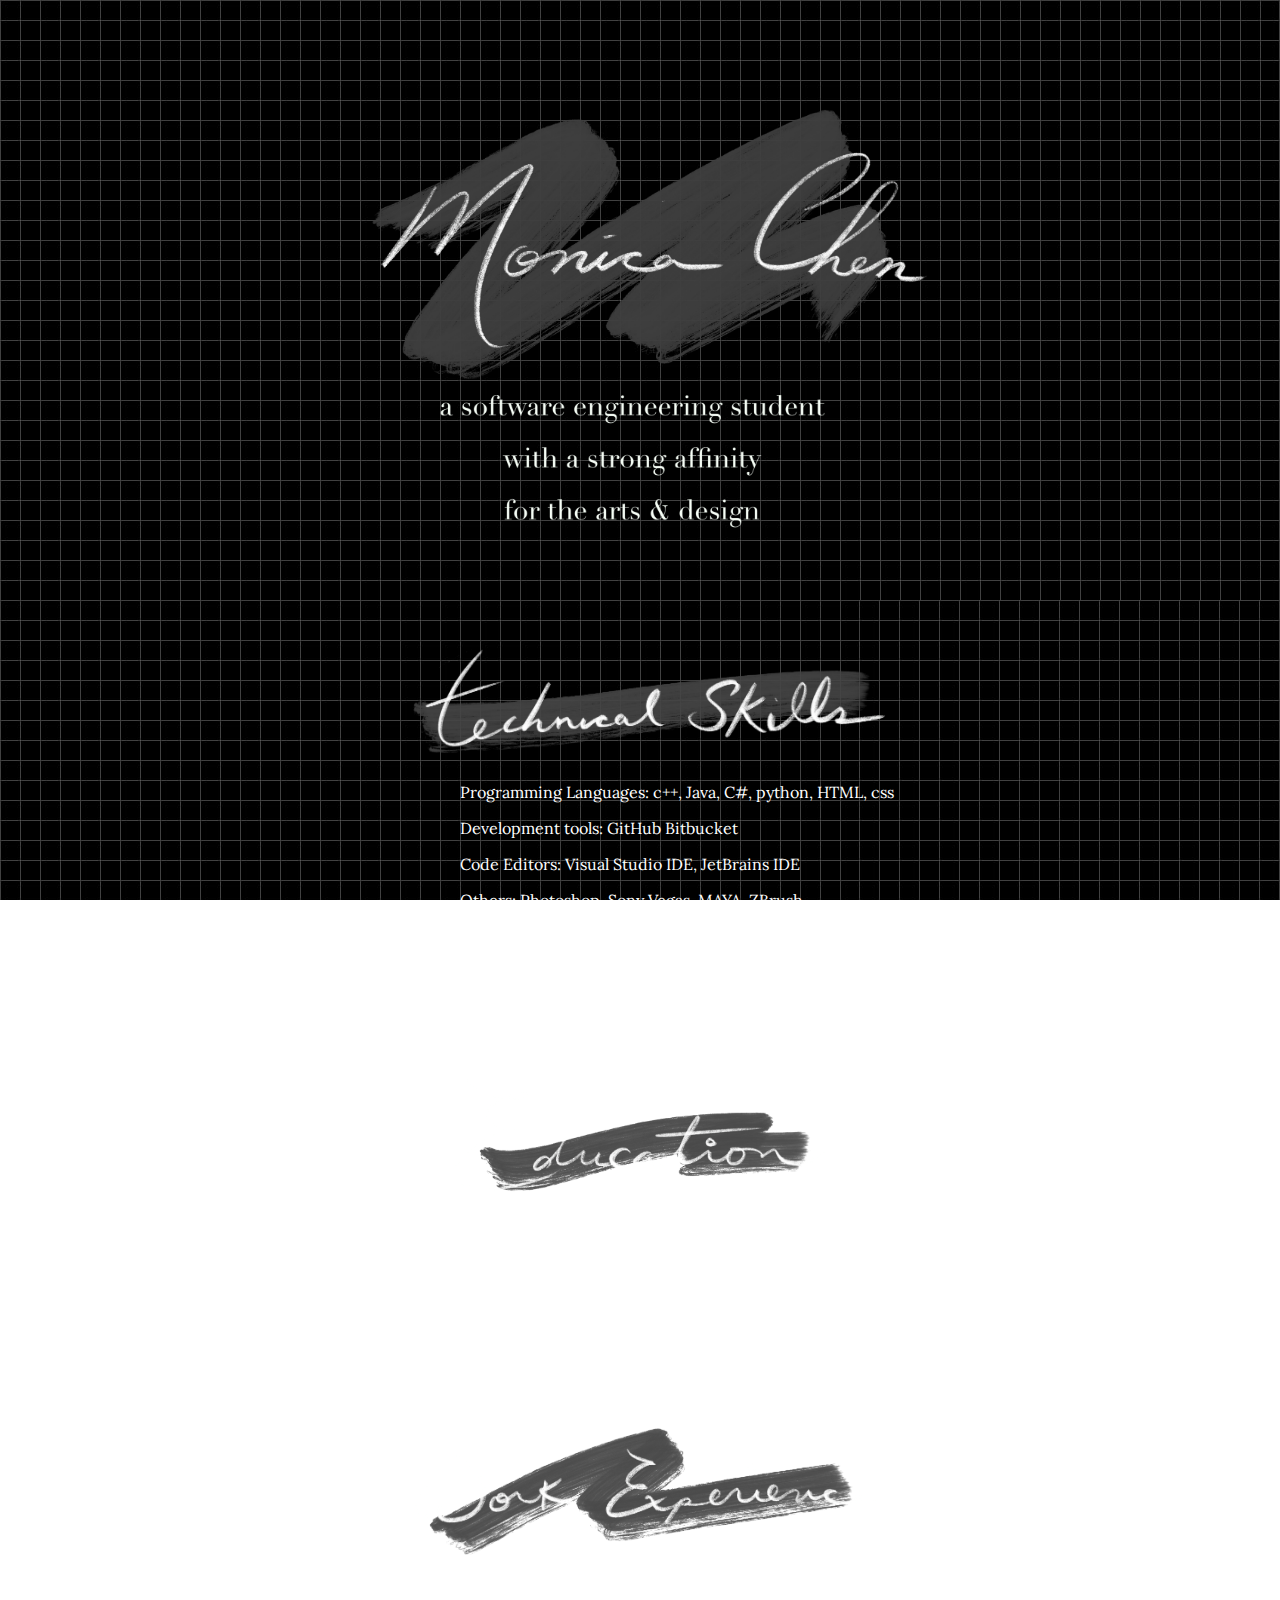
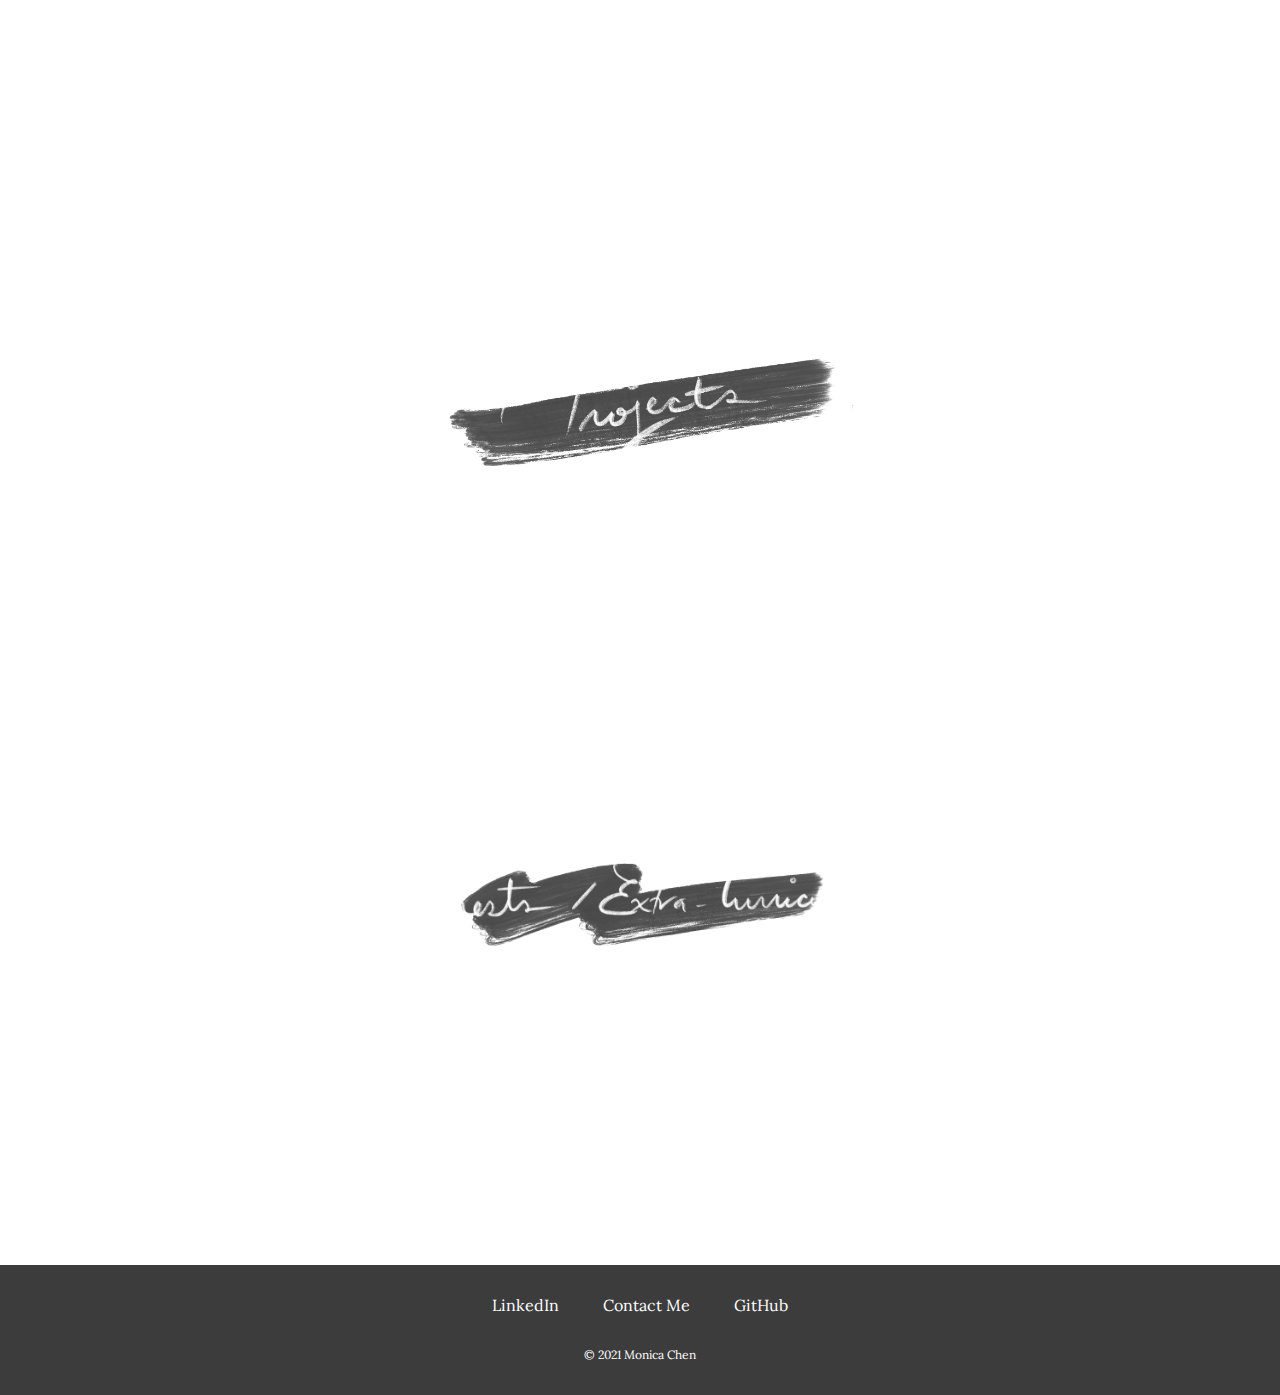
<file: index.html>
<!DOCTYPE html>
<html lang="en" dir="ltr">

<head>
  <meta charset="utf-8">
  <title>Monica Chen</title>
  <link rel="stylesheet" href="styles.css">
  <link rel="preconnect" href="https://fonts.gstatic.com">
  <link href="https://fonts.googleapis.com/css2?family=Lora&display=swap" rel="stylesheet"> 
  </head>

<body>
  <div id="page">

    <div id="title-container">
      <img id="bio-top" src="images/complete_bio.png" alt="">
    </div>


    <div id="technical-container" class="div-1">
    <img id="title-tech" class="title" src="images/bruh-tech.png" alt="">
      <div class="content">
        <p>Programming Languages: c++, Java, C#, python, HTML, css</p>
        <p>Development tools: GitHub Bitbucket</p>
        <p>Code Editors: Visual Studio IDE, JetBrains IDE</p>
        <p>Others: Photoshop, Sony Vegas, MAYA, ZBrush</p>
        <p>Languages: French (spoken & written), English (spoken & written), Chinese (spoken)</p>
      </div>
    </div>

    <div id="education-container" class="div-1">
      <img id="title-edu" class="title" src="images/brush-edu.png" alt="">
        <div class="content">
          <p>Bachelor's of computer science
            <br>
            Concordia University, Montreal, QC
            <br>
            GPA: 3.7 / 4.3
            <br>
            2019 - 2023 (expected)
          </p>
        </div>
    </div>

    <div id="work-container" class="div-1">
      <img id="title-work" class="title" src="images/brush-work.png" alt="">
        <div class="content">
          <p>Octasic 2020 Sept - 2020 Dec
            <br>
            Montreal, QC
          </p>
          <ul>
            <li>Developed custom IDE's update checker and notifier</li>
            <li>Created server using python and implemented it through web.py framework via Jenkins</li>
            <li>Created UI of update checker and wait dialog with WPF</li>
            <li>Developed update checker with c# and integrated it into the custom IDE's source code</li>
            <li>Debugged using visual studio</li>
            <li>Managed and shared code via Bitbucket</li>
          </ul>
        </div>
    </div>

    <div id="project-container" class="div-1">
      <img id="title-project" class="title" src="images/brush-project.png" alt="">
      <div class="content">
        <p>Discord Bot</p>
        <ul>
          <li>Used API discord.py</li>
          <li>Used pythong to develop bot commands</li>
        </ul>
        <p>Grocery Store Website
          <br>
          full stack project for class 
        </p>
        <ul>
          <li>Developed front end web pages using HTML, CSS, Bootstrap</li>
          <li>Used Javascript to allow for modifications on webpage</li>
          <li>Used UWamp as server along w PHP and SQL to allow for interactive web pages and persistent data</li>
        </ul>
      </div>
    </div>

    <div id="interest-container" class="div-1">
      <img id="title-interest" class="title" src="images/brush-interest.png" alt="">
        <div class="content">
          <p>Digital painting</p>
          <p>Traditional drawing</p>
          <p>Biking</p>
          <p>Jogging</p>
        </div>
    </div>

  </div>


  <div id="bottom-container">
    <a href="https://linkedin.com/in/monica-chen-5b66421a7">LinkedIn</a>
    <a href="contact-me.html">Contact Me</a>
    <a href="https://github.com/Chen-808">GitHub</a>
    <p id="copyright">© 2021 Monica Chen</p>
  </div>
</body>

</html>
</file>
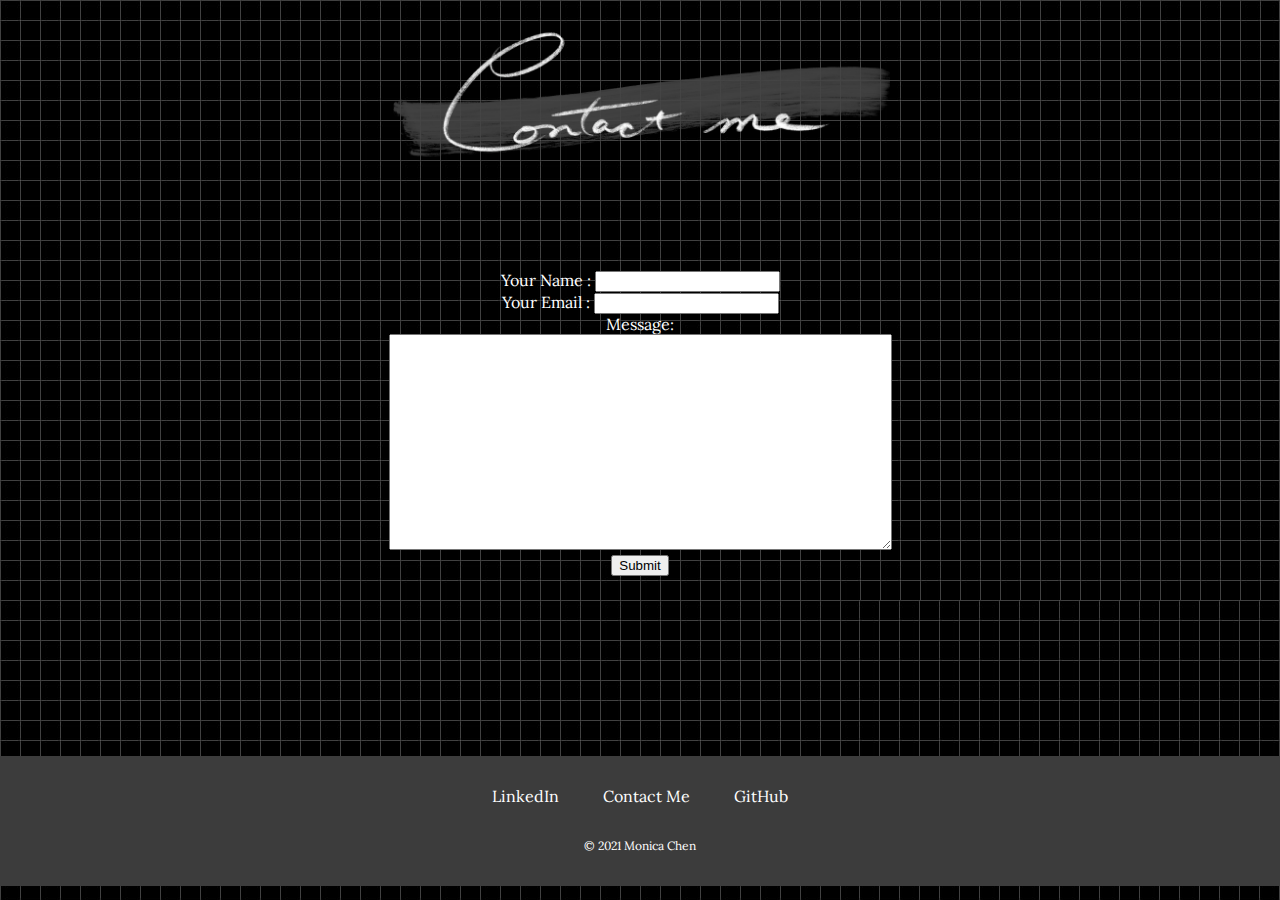
<file: contact-me.html>
<!DOCTYPE html>
<html lang="en" dir="ltr">
  <head>
    <meta charset="utf-8">
    <title>Contact me</title>
    <link rel="stylesheet" href="styles.css">
    <link href="https://fonts.googleapis.com/css2?family=Lora&display=swap" rel="stylesheet">
  </head>



  <body>

      <div id="contact-me-page">


        <div id="contact-container">
          <img class="title" src="images/brush-contact.png" alt="">
              <div id="form-container" class="content">
                <form action="mailto:monicachen808@gmail.com" method="post" enctype="text/plain">
                  <label>Your Name :</label>
                  <input type="text" name="yourName" value="">
                  <br>

                  <label>Your Email :</label>
                  <input type="email" name="yourEmail" value="">
                  <br>

                  <label>Message:</label>
                  <br>
                  <textarea name="yourMessage" rows="14" cols="60"></textarea>
                  <br>

                  <input type="submit" name="" value="Submit">
                </form>
              </div>
        </div>

        <div id="bottom-container">
          <a href="https://linkedin.com/in/monica-chen-5b66421a7">LinkedIn</a>
          <a href="contact-me.html">Contact Me</a>
          <a href="https://github.com/Chen-808">GitHub</a>
          <p id="copyright">© 2021 Monica Chen</p>
        </div>
      </div>



  </body>
</html>
</file>
<file: styles.css>
html, body{
  background-attachment: fixed;
  background-image: url("images/grid-bg.jpg");
  margin: 0;
  height: 100%;
  min-height:100%;
  font-family: 'Lora', serif;
}

p{
  color: white;
}

label{
  color:white;
}

li{
  color:white;
}

a{
  color:white;
  margin:10px 20px;
  text-decoration: none;
}

a:hover{
  color: #b9d4f1;
}
.title{
  display:block;
  margin:0 auto;
  width:500px;
}

.div-1{
 width:50%;
 margin: 100px auto 0px auto;
}

.content{
margin-left: 140px;
}

#contact-me-page{
    height: 84%;
}

#title-container{
   margin: 100px auto 0px auto;
}
#bio-top{
  width: 600px;
  display:block;
  margin:auto;
}


/*------------------------------*/

#title-edu{
  width: 400px;
}
#title-project{
  width:450px;
}

#interest-container{
  padding-bottom: 150px;
}

#contact-container{
/*  padding-bottom: 245px;*/
  height:100%;
}

#form-container{
  width:50%;
  margin: 50px auto 0px auto;
  text-align: center;
}

#bottom-container{
  background-color: rgb(60,60,60);
  /*
  background-attachment: fixed;
  background-image: url("images/bottom-art.jpg");*/
/*  position: fixed;*/
  width:100%;
  height:80px;
  bottom:0%;
  left: 0%;
  margin:0;
  z-index: 2;
  padding: 30px 0px 20px 0px;
  text-align: center;
}

#copyright{
  padding: 20px 0;
  font-size: 0.75rem;
}
</file>
